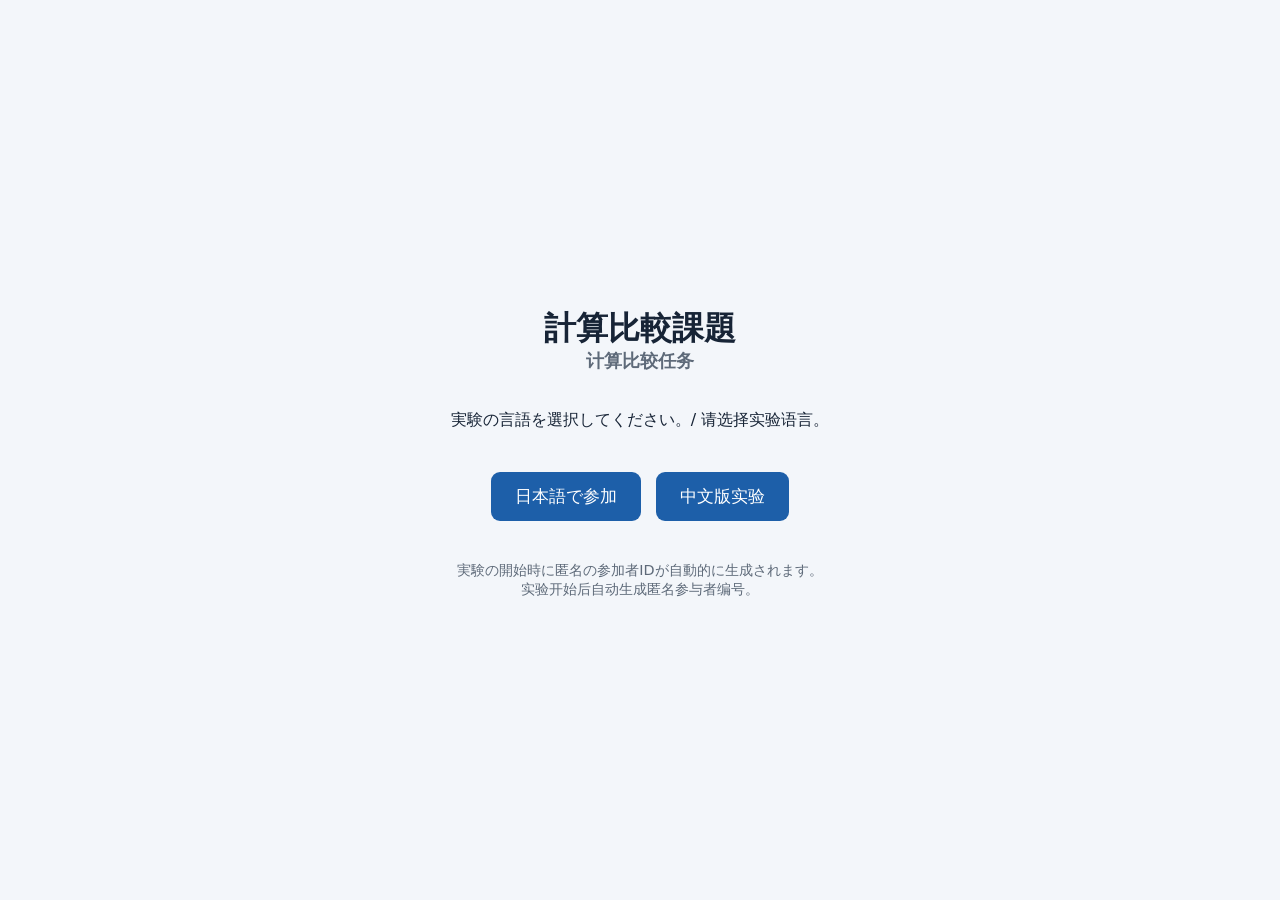
<file: index.html>
<!doctype html><html lang="ja"><head><meta charset="utf-8"><meta name="viewport" content="width=device-width, initial-scale=1"><title>計算比較課題 / 计算比较任务</title><link rel="stylesheet" href="css/style.css"></head><body><main class="home"><h1>計算比較課題 <small>计算比较任务</small></h1><p>実験の言語を選択してください。/ 请选择实验语言。</p><div class="home-links"><a href="ja.html">日本語で参加</a><a href="zh.html">中文版实验</a></div><p class="muted">実験の開始時に匿名の参加者IDが自動的に生成されます。<br>实验开始后自动生成匿名参与者编号。</p></main></body></html>
</file>
<file: css/style.css>
:root{color-scheme:light;--ink:#172436;--muted:#5e6a79;--line:#d9e1e9;--accent:#1d5fa9;--pale:#f5f8fc}*{box-sizing:border-box}body{margin:0;font-family:system-ui,-apple-system,'Yu Gothic','Hiragino Kaku Gothic ProN','Microsoft YaHei',sans-serif;color:var(--ink);background:#f3f6fa}.home,.jspsych-display-element{min-height:100vh}.home{max-width:750px;margin:auto;display:flex;flex-direction:column;align-items:center;justify-content:center;padding:20px;text-align:center}.home h1{font-size:2rem}.home small{display:block;font-size:1.1rem;color:var(--muted)}.home-links{display:flex;gap:15px;flex-wrap:wrap;justify-content:center;margin:25px}.home-links a,.jspsych-btn{display:inline-block;text-decoration:none;background:var(--accent);color:#fff;border:0;border-radius:9px;padding:13px 24px;font-size:17px;cursor:pointer}.jspsych-btn{margin:7px}.jspsych-btn:hover,.home-links a:hover{filter:brightness(.9)}.muted{color:var(--muted);font-size:.9rem}#jspsych-content{max-width:860px!important;background:white;border:1px solid var(--line);padding:35px 35px;border-radius:15px;box-shadow:0 12px 40px #1232;line-height:1.65}h1,h2{line-height:1.3}.formula{font-size:clamp(2rem,6vw,3.6rem);font-weight:650;margin:25px 0 8px;font-variant-numeric:tabular-nums}.comparison{font-size:clamp(1.45rem,4.4vw,2.25rem);padding:8px 0 20px}.trial-progress{font-size:0.95rem;color:var(--muted);margin:6px auto}.keyhint{font-size:.85rem;color:var(--muted)}.jspsych-btn.choice{min-width:155px;font-size:1.3rem;padding:17px 24px}.rating-note{font-size:.85rem;color:var(--muted)}.jspsych-survey-likert-statement{font-size:1.09rem!important;text-align:left}.jspsych-survey-likert-opts li{font-size:.85rem!important}.jspsych-survey-likert-opts{max-width:660px!important}.jspsych-survey-likert-opts li label{line-height:1.25}.status{padding:12px;border-radius:8px;background:var(--pale);overflow-wrap:anywhere}a{color:var(--accent)}@media(max-width:650px){#jspsych-content{margin:8px;padding:18px 12px;border-radius:8px}.jspsych-btn.choice{min-width:110px;padding:12px}.jspsych-survey-likert-opts li{font-size:.7rem!important}}

/* Accessible Likert scale: every response point shows its numerical value.
   Text descriptions for 1 / 5 / 9 are in a separate three-column legend. */
.rating-question{font-size:1.09rem;line-height:1.6;margin:0 0 12px;text-align:left}
.rating-legend{display:grid;grid-template-columns:1fr 1fr 1fr;align-items:start;gap:10px;margin:0 auto 14px;max-width:680px;color:#4a5568;font-size:.89rem;line-height:1.45}
.rating-legend span:first-child{text-align:left}
.rating-legend span:nth-child(2){text-align:center}
.rating-legend span:last-child{text-align:right}
.jspsych-survey-likert-statement{margin-bottom:10px!important}
.jspsych-survey-likert-opts{width:100%!important;max-width:680px!important;margin-left:auto!important;margin-right:auto!important}
.jspsych-survey-likert-opts li{font-size:1rem!important;min-width:0}
.jspsych-survey-likert-opts li label{white-space:nowrap;line-height:1.5!important}
@media(max-width:650px){.rating-legend{font-size:.72rem;gap:4px}.jspsych-survey-likert-opts li{font-size:.85rem!important}}
</file>
